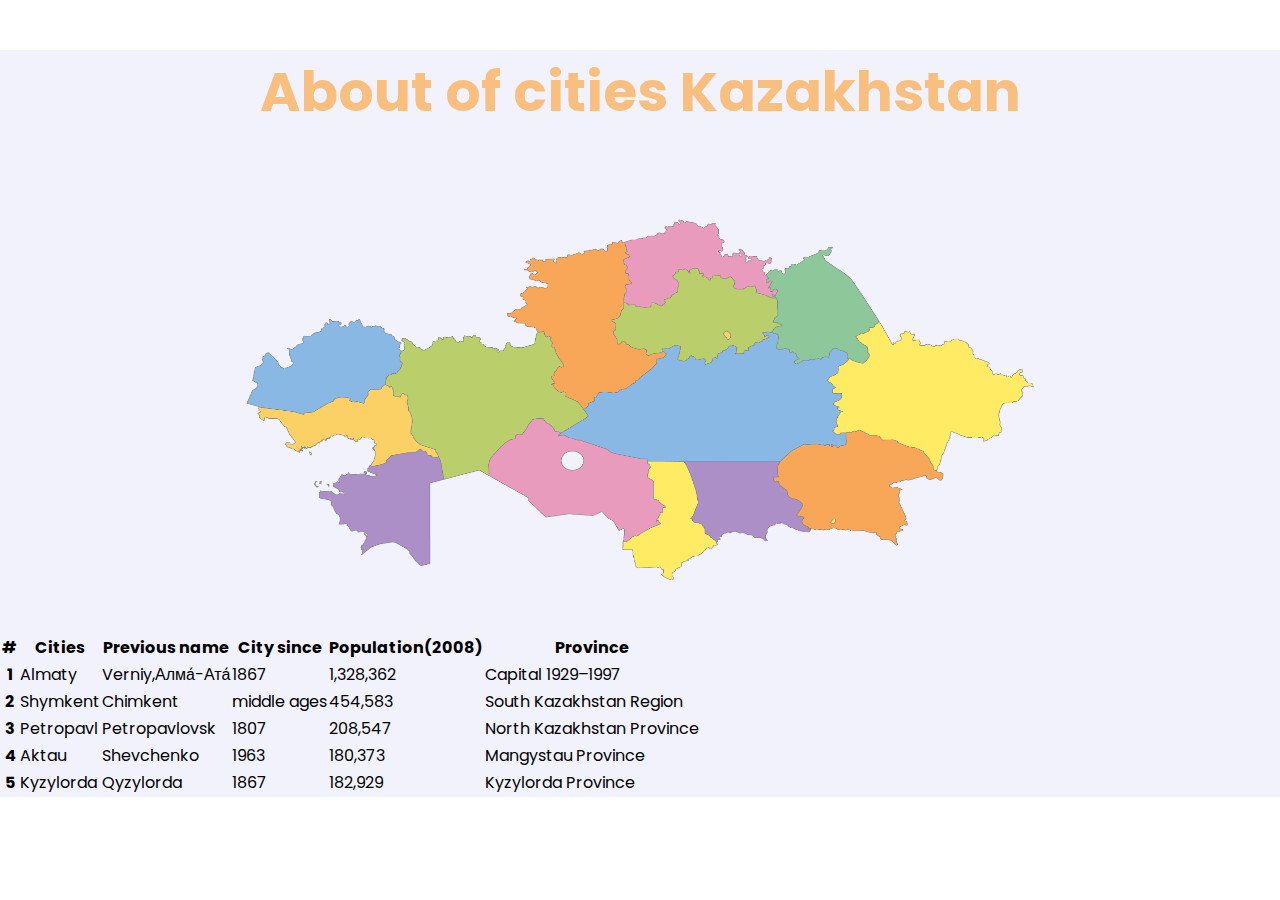
<file: about.html>
<!DOCTYPE html>
<html lang="en">
<head>
    <meta charset="UTF-8">
    <meta http-equiv="X-UA-Compatible" content="IE=edge">
    <meta name="viewport" content="width=device-width, initial-scale=1.0">
    <link rel="preconnect" href="https://fonts.googleapis.com">
    <link rel="preconnect" href="https://fonts.gstatic.com" crossorigin>
    <link href="https://fonts.googleapis.com/css2?family=Poppins:wght@200;300;400;500;600;700;800;900&display=swap" rel="stylesheet">
    <link href="https://cdn.jsdelivr.net/npm/bootstrap@5.1.1/dist/css/bootstrap.min.css" rel="stylesheet" integrity="sha384-F3w7mX95PdgyTmZZMECAngseQB83DfGTowi0iMjiWaeVhAn4FJkqJByhZMI3AhiU" crossorigin="anonymous">
    <link rel="stylesheet" href="css/about.css">
    <title>About</title>
</head>
<body>
    <div class="container bg">
        <h1>About of cities Kazakhstan</h1>
        <div class="row">
            <div class="col">
                <img src="icons/kz_map.png" alt="map" class="map_kz">
            </div>
        </div>
        <div class="row">
            <div class="col">
                <table class="table t_block">
                    <thead>
                      <tr>
                        <th scope="col">#</th>
                        <th scope="col">Cities</th>
                        <th scope="col">Previous name</th>
                        <th scope="col">City since</th>
                        <th scope="col">Population(2008)</th>
                        <th scope="col">Province</th>
                      </tr>
                    </thead>
                    <tbody>
                      <tr>
                        <th scope="row">1</th>
                        <td class="table-primary">Almaty</td>
                        <td class="table-primary">Verniy,Алма́-Ата́</td>
                        <td class="table-primary">1867</td>
                        <td class="table-primary">1,328,362</td>
                        <td class="table-primary">Capital 1929–1997</td>
                      </tr>
                      <tr>
                        <th scope="row">2</th>
                        <td class="table-warning">Shymkent</td>
                        <td class="table-warning">Chimkent</td>
                        <td class="table-warning">middle ages</td>
                        <td class="table-warning">454,583</td>
                        <td class="table-warning">South Kazakhstan Region</td>
                      </tr>
                      <tr>
                        <th scope="row">3</th>
                        <td class="table-success">Petropavl</td>
                        <td class="table-success">Petropavlovsk</td>
                        <td class="table-success">1807</td>
                        <td class="table-success">208,547</td>
                        <td class="table-success">North Kazakhstan Province</td>
                      </tr>
                      <tr>
                        <th scope="row">4</th>
                        <td class="table-danger">Aktau</td>
                        <td class="table-danger">Shevchenko</td>
                        <td class="table-danger">1963</td>
                        <td class="table-danger">180,373</td>
                        <td class="table-danger">Mangystau Province</td>
                      </tr>
                      <tr>
                        <th scope="row">5</th>
                        <td class="table-info">Kyzylorda</td>
                        <td class="table-info">Qyzylorda</td>
                        <td class="table-info">1867</td>
                        <td class="table-info">182,929</td>
                        <td class="table-info">Kyzylorda Province</td>
                      </tr>
                    </tbody>
                  </table>
            </div>
        </div>
    </div>
</body>
</html>
</file>
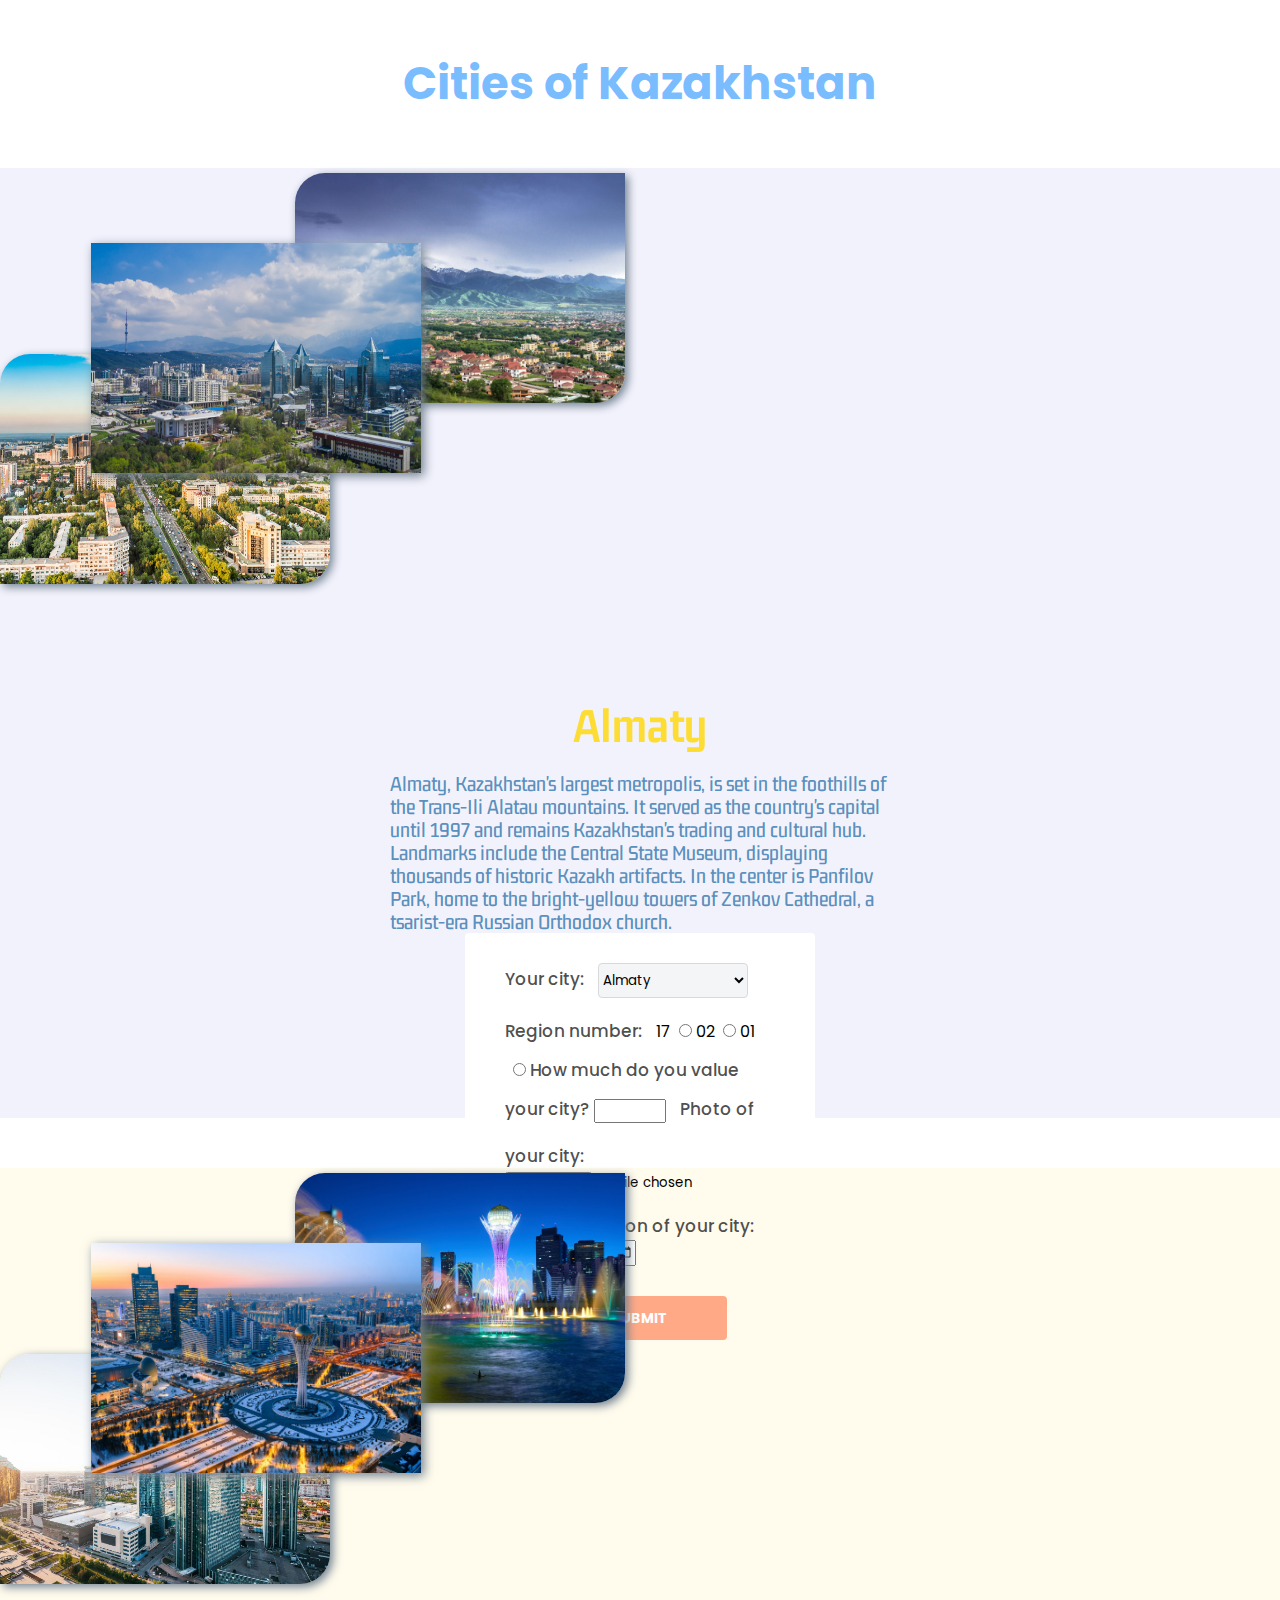
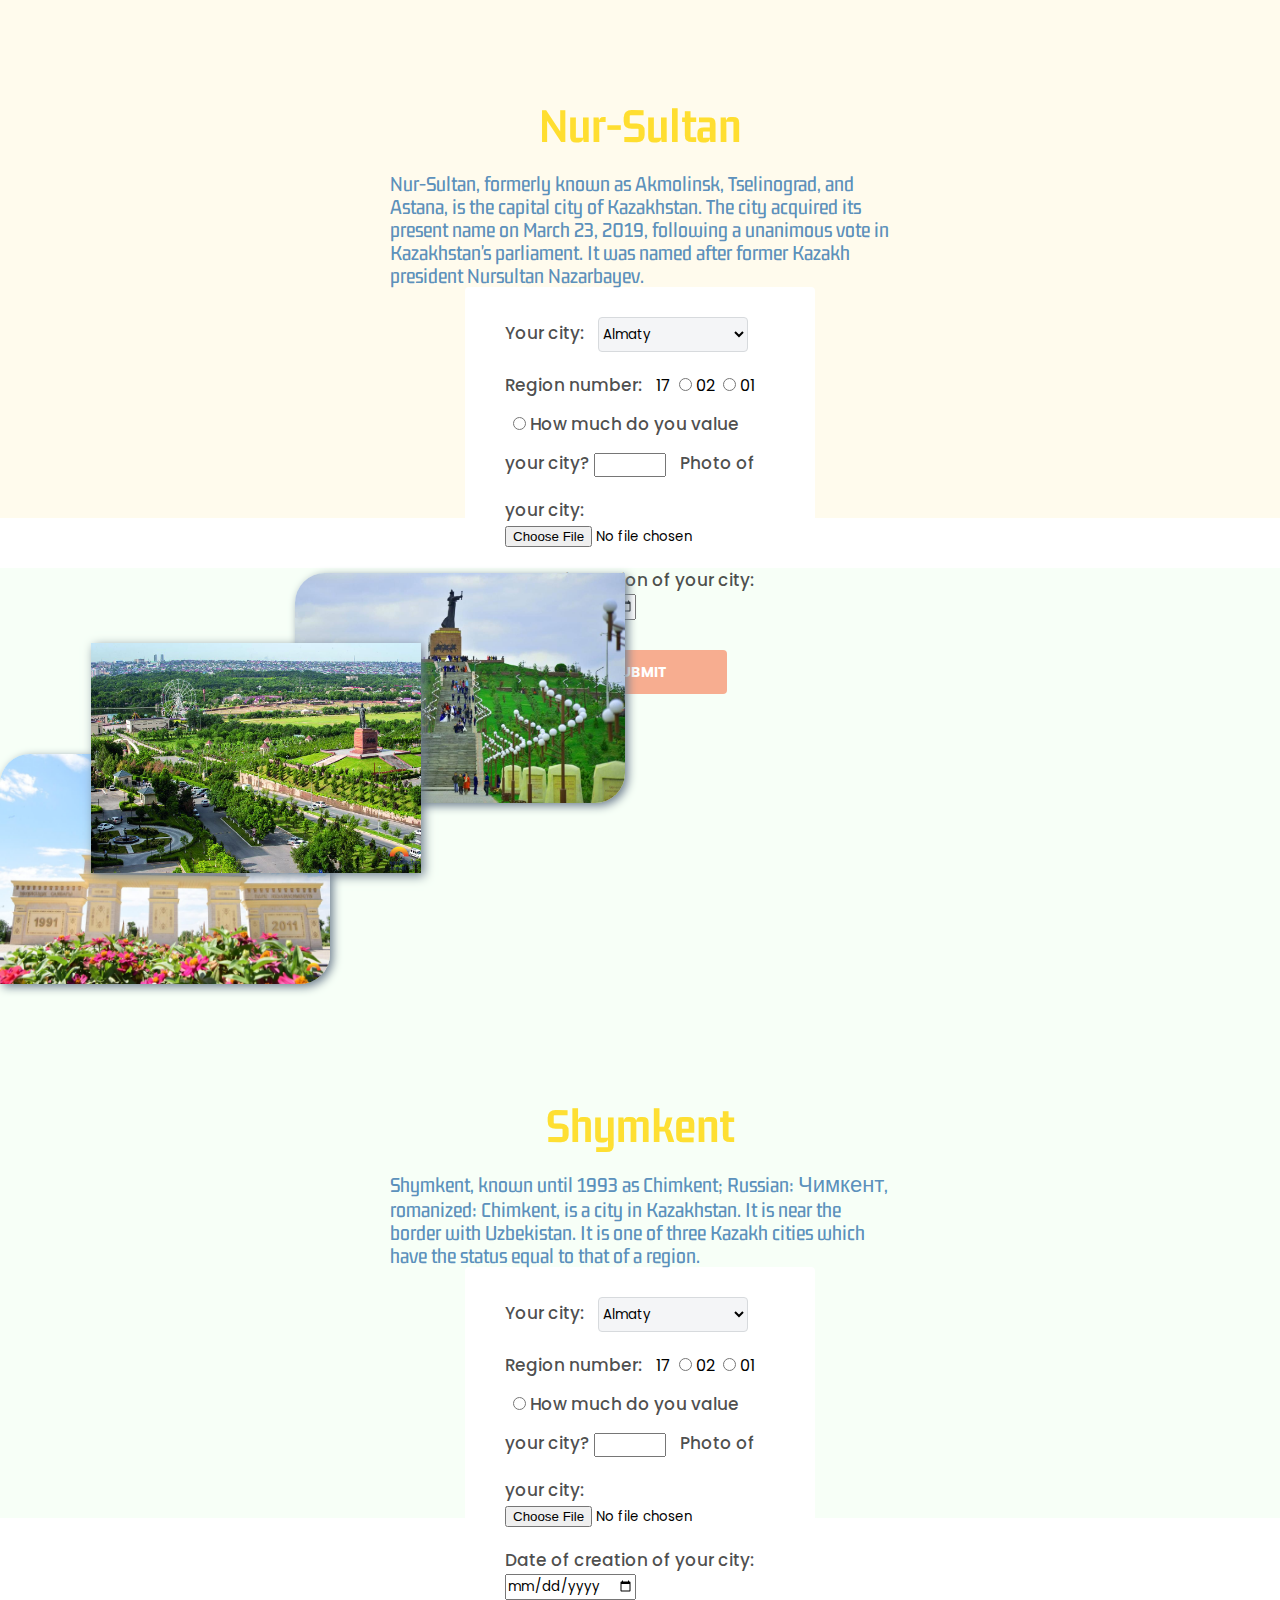
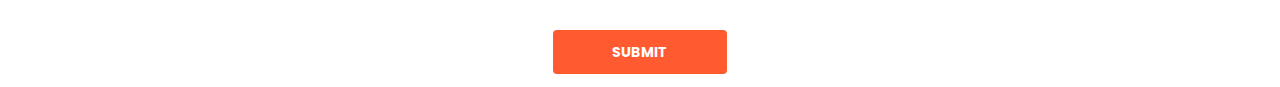
<file: cities.html>
<!DOCTYPE html>
<html lang="en">
<head>
    <meta charset="UTF-8">
    <meta http-equiv="X-UA-Compatible" content="IE=edge">
    <meta name="viewport" content="width=device-width, initial-scale=1.0">
    <link rel="preconnect" href="https://fonts.googleapis.com">
    <link rel="preconnect" href="https://fonts.gstatic.com" crossorigin>
    <link href="https://fonts.googleapis.com/css2?family=Gemunu+Libre:wght@400;500;600;700&display=swap" rel="stylesheet">
    <link rel="preconnect" href="https://fonts.googleapis.com">
    <link rel="preconnect" href="https://fonts.gstatic.com" crossorigin>
    <link href="https://fonts.googleapis.com/css2?family=Poppins:wght@200;300;400;500;600;700;800;900&display=swap" rel="stylesheet">
    <link href="https://cdn.jsdelivr.net/npm/bootstrap@5.1.1/dist/css/bootstrap.min.css" rel="stylesheet" integrity="sha384-F3w7mX95PdgyTmZZMECAngseQB83DfGTowi0iMjiWaeVhAn4FJkqJByhZMI3AhiU" crossorigin="anonymous">
    <link rel="stylesheet" href="css/cities.css">
    <title>Cities</title>
</head>
<body>
    <div class="container cont">
    <h1>Cities of Kazakhstan</h1>
        <div class="row block_1">
            <div class="col img">
                <img src="img/almaty_1.jpg" alt="a1" class="img_1">
                <img src="img/almaty_2.jpg" alt="a2"
                class="img_2">
                <img src="img/almaty_3.jpg" alt="a3"
                class="img_3">
            </div>
            <div class="col c_text">
                <div class="title">Almaty</div>
                <div class="text">Almaty, Kazakhstan's largest metropolis, is set in the foothills of the Trans-Ili Alatau mountains. It served as the country's capital until 1997 and remains Kazakhstan's trading and cultural hub. Landmarks include the Central State Museum, displaying thousands of historic Kazakh artifacts. In the center is Panfilov Park, home to the bright-yellow towers of Zenkov Cathedral, a tsarist-era Russian Orthodox church.</div>
            </div>
            <span></span>
            <div class="f_block">
                <form action="url">
                    <label for="city">Your city:</label>
                    <select name="city">
                        <option>Almaty</option>
                        <option>Nur-Sultan</option>
                        <option>Shymkent</option>
                    </select>

                    <label for="radio">Region number:</label>
                    17<input type="radio" name="age" class="radio">
                    02<input type="radio" name="age" class="radio">
                    01<input type="radio" name="age" class="radio">

                    <label for="number">How much do you value your city?
                        <input type="number" min="1" max="10" step="1">  
                    </label>

                    <label for="file">Photo of your city:</label>
                    <input type="file">

                    <label for="date">Date of creation of your city:</label>
                    <input type="date">

                    <button type="submit">SUBMIT</button>
                </form>
            </div>
        </div>

        <div class="row block_2">
            <div class="col img">
                <img src="img/astana_1.jpg" alt="as1" class="img_1">
                <img src="img/astana_2.jpg" alt="as2"
                class="img_2">
                <img src="img/astana_3.jpg" alt="as3" class="img_3">
            </div>
            <div class="col c_text">
                <div class="title">Nur-Sultan</div>
                <div class="text">Nur-Sultan, formerly known as Akmolinsk, Tselinograd, and Astana, is the capital city of Kazakhstan. The city acquired its present name on March 23, 2019, following a unanimous vote in Kazakhstan's parliament. It was named after former Kazakh president Nursultan Nazarbayev.</div>
            </div>
            <span></span>
            <div class="f_block">
                <form action="url">
                    <label for="city">Your city:</label>
                    <select name="city">
                        <option>Almaty</option>
                        <option>Nur-Sultan</option>
                        <option>Shymkent</option>
                    </select>

                    <label for="radio">Region number:</label>
                    17<input type="radio" name="age" class="radio">
                    02<input type="radio" name="age" class="radio">
                    01<input type="radio" name="age" class="radio">

                    <label for="number">How much do you value your city?
                        <input type="number" min="1" max="10" step="1">  
                    </label>

                    <label for="file">Photo of your city:</label>
                    <input type="file">

                    <label for="date">Date of creation of your city:</label>
                    <input type="date">

                    <button type="submit">SUBMIT</button>
                </form>
            </div>
        </div>

        <div class="row block_3">
            <div class="col img">
                <img src="img/shymkent_1.jpg" alt="s1" class="img_1">
                <img src="img/shymkent_2.jpg" alt="s2" class="img_2">
                <img src="img/shymkent_3.jpg" alt="s3" class="img_3">
            </div>
            <div class="col c_text">
                <div class="title">Shymkent</div>
                <div class="text">Shymkent, known until 1993 as Chimkent; Russian: Чимкент, romanized: Chimkent, is a city in Kazakhstan. It is near the border with Uzbekistan. It is one of three Kazakh cities which have the status equal to that of a region.</div>
            </div>
            <span></span>
            <div class="f_block">
                <form action="url">
                    <label for="city">Your city:</label>
                    <select name="city">
                        <option>Almaty</option>
                        <option>Nur-Sultan</option>
                        <option>Shymkent</option>
                    </select>

                    <label for="radio">Region number:</label>
                    17<input type="radio" name="age" class="radio">
                    02<input type="radio" name="age" class="radio">
                    01<input type="radio" name="age" class="radio">

                    <label for="number">How much do you value your city?
                        <input type="number" min="1" max="10" step="1">  
                    </label>

                    <label for="file">Photo of your city:</label>
                    <input type="file">

                    <label for="date">Date of creation of your city:</label>
                    <input type="date">

                    <button type="submit">SUBMIT</button>
                </form>
            </div>
        </div>

    </div>
    
</body>
</html>
</file>
<file: css/about.css>
*{
    margin: 0;
    padding: 0;
    font-family: 'Poppins', sans-serif;
    transition: all 0.3s;
    box-sizing: border-box;
}

.map_kz{
    width: 850px;
    height: 500px;
    margin: 0 auto;
    display: block;
}

h1{
    margin-top: 50px;
    text-align: center;
    font-size: 55px;
    font-weight: 700;
    color: rgba(255, 140, 0, .5);
}

.bg{
    background-color: hsla(240, 67%, 94%, .5);
}
</file>
<file: css/cities.css>
*{
    margin: 0;
    padding: 0;
    font-family: 'Poppins', sans-serif;
    transition: all 0.3s;
    box-sizing: border-box;
}

h1{
    text-align: center;
    margin-bottom: 50px;
    font-weight: 700;
    font-size: 45px;
    color: rgba(30, 144, 255, .6);
}

.img_1{
    width: 330px;
    height: 230px;
    position: absolute;
    top: 75px; left: 91px;
    z-index: 5;
    box-shadow: 3px 3px 10px #708090;
}

.img_2{
    width: 330px;
    height: 230px;
    position: absolute;
    top: 5px; left: 295px;
    z-index: 2;
    border-radius: 30px 0;
    box-shadow: 3px 3px 10px #708090;
}

.img_3{
    width: 330px;
    height: 230px;
    position: absolute;
    top: 186px; left: 0px;
    z-index: 2;
    border-radius: 30px 0;
    box-shadow: 3px 3px 10px #708090;
}

.cont{
    padding-top: 50px;
}

.block_1{
    height: 950px;
    margin-bottom: 50px;
    background-color: hsla(240, 67%, 94%, .5);
}

.block_2{
    height: 950px;
    margin-bottom: 50px;
    background-color: hsla(48, 100%, 93%, .5);
}

.block_3{
    height: 950px;
    margin-bottom: 50px;
    background-color: hsla(120, 100%, 97%, .5);
}

.img{
    margin-top: 20px;
    width: 500px;
    height: 450px;
    position: relative;
}

.c_text{
    padding-top: 80px;
}

.title{
    text-align: center;
    margin-bottom: 20px;
    font-family: 'Gemunu Libre', sans-serif;
    font-size: 50px;
    font-weight: 700;
    color: rgba(255, 215, 0, .8);
}

.text{
    width: 500px;
    margin: 0 auto;
    font-family: 'Gemunu Libre', sans-serif;
    font-size: 22px;
    font-weight: 500;
    color: rgba(70, 130, 180, .9);
}

.f_block{
    width: 350px;
    margin: 0 auto;
    margin-bottom: 30px;
    background-color: #fff;
    height: 420px;
    border-radius: 4px;
    padding: 30px 40px;
}

form label{
    font-size: 17px;
    color: rgba(0, 0, 0, .7);
    font-weight: 500;
    margin-right: 10px;
}

form select{
    background: #F4F5F7;
    border: 1px solid #D7DADD;
    border-radius: 4px;
    width: 150px;
    height: 35px;
}

form select{
    margin-bottom: 20px;
}

form input{
    margin-bottom: 20px;
}

.radio{
    margin-left: 8px;
}

form button{
    width: 174px;
    height: 44px;
    font-weight: 700;
    font-size: 14px;
    background: #FF5A30;
    color: #fff;
    display: block;
    margin: 0 auto;
    margin-top: 10px;
    border: none;
    border-radius: 4px;
}

form button:hover{
    background-color: #fa3f10;
    border: none;
    color: #fff;
}
</file>
